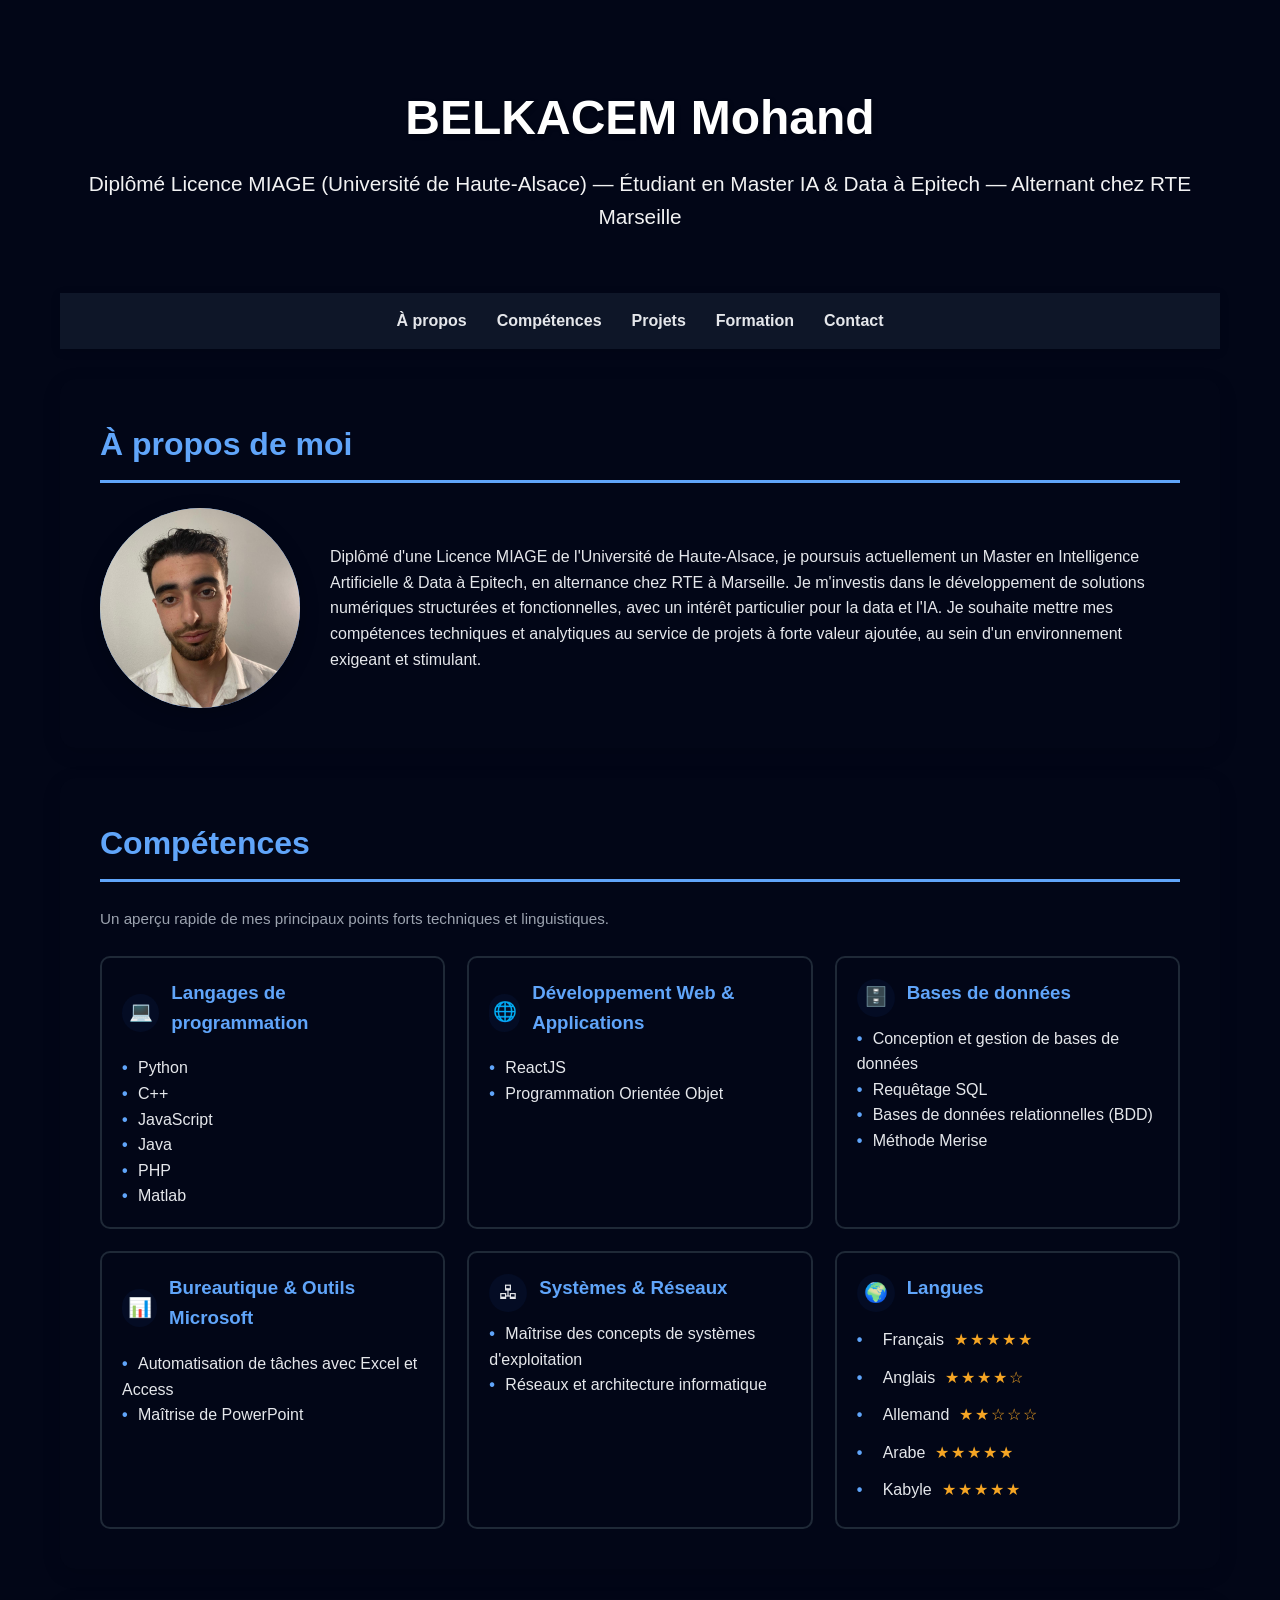
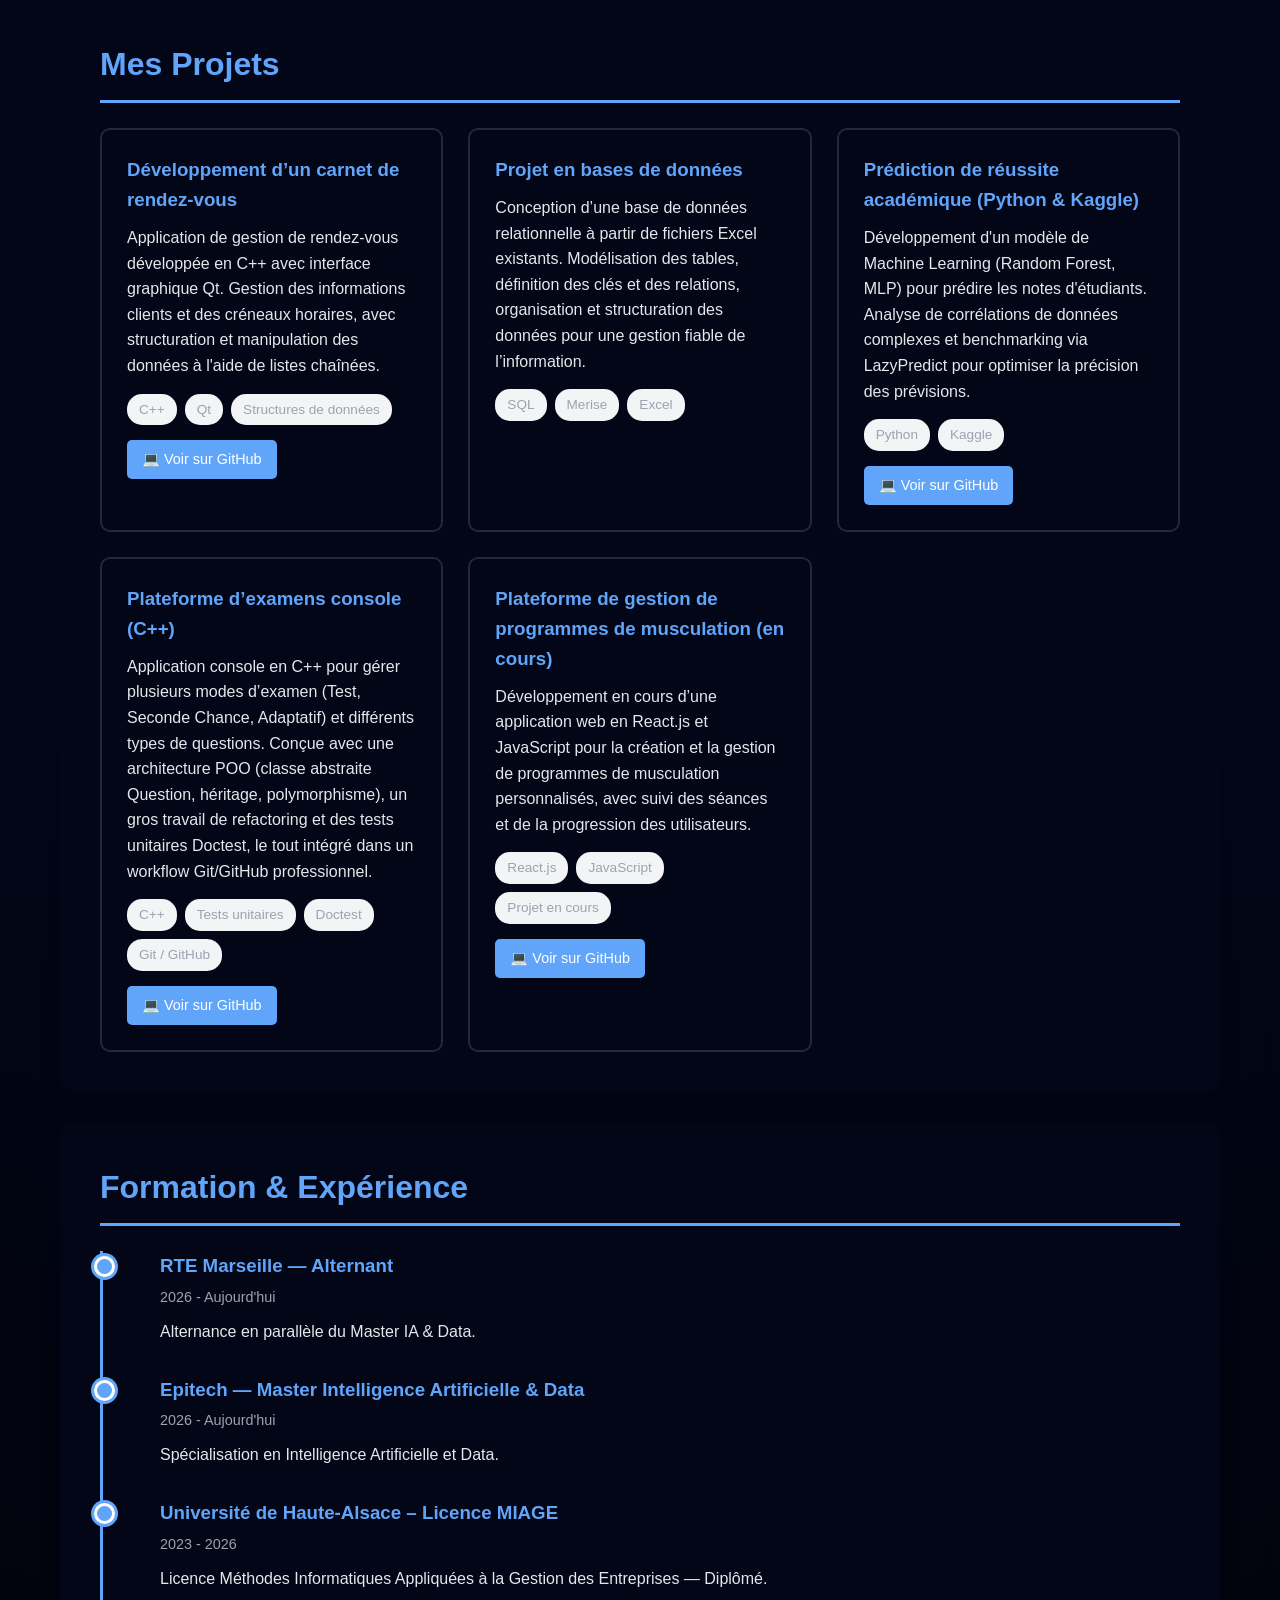
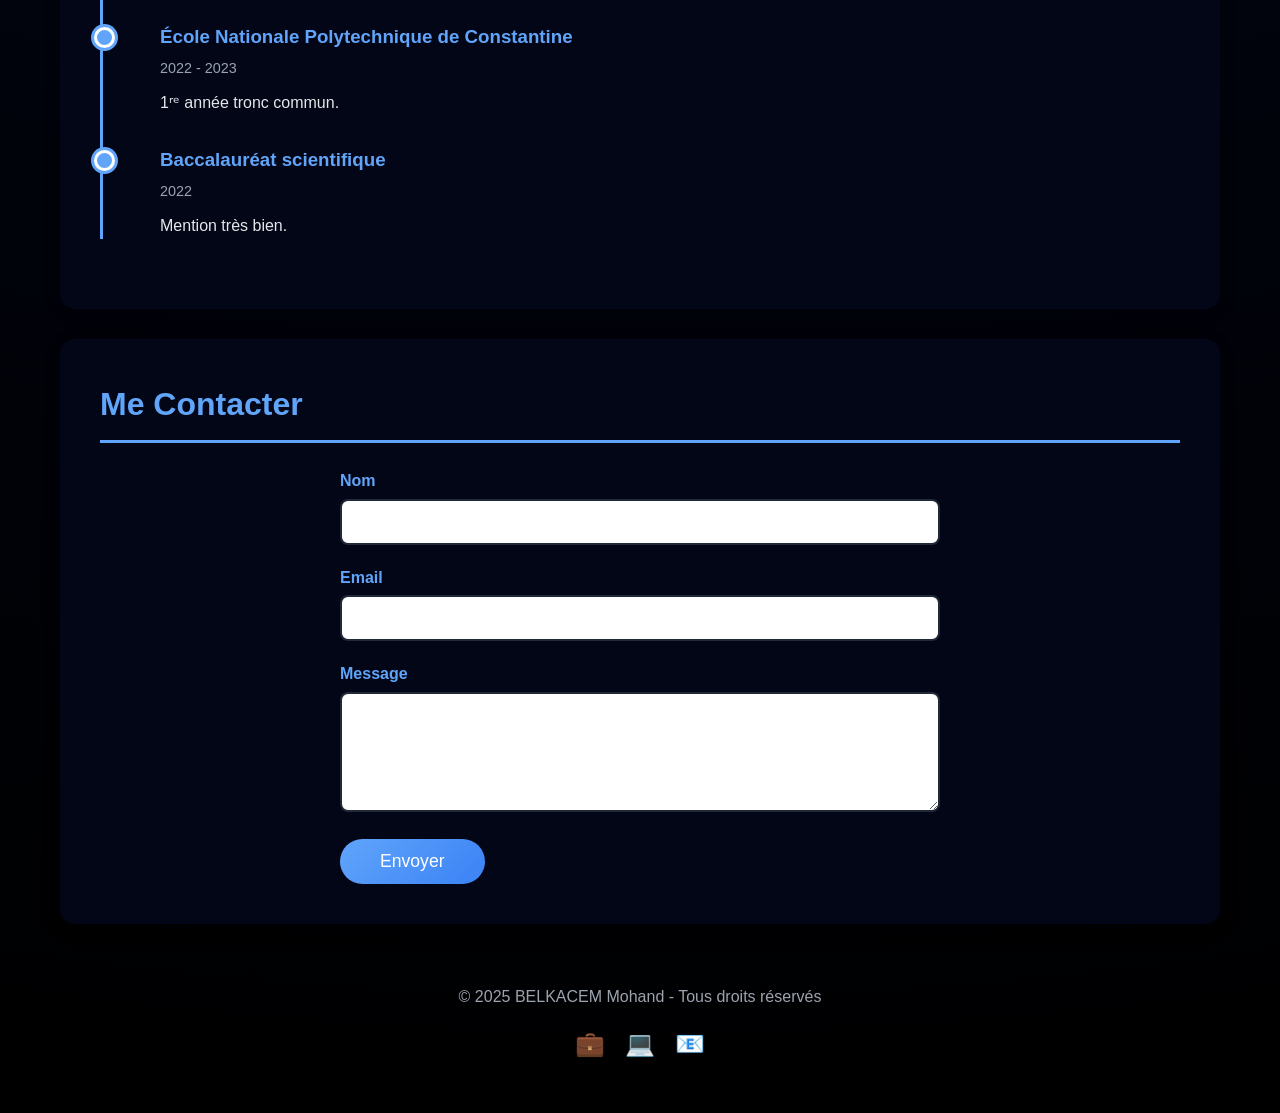
<file: index.html>
<!DOCTYPE html>
<html lang="fr">
<head>
    <meta charset="UTF-8">
    <meta name="viewport" content="width=device-width, initial-scale=1.0">
    <title>Portfolio - Étudiant en Master IA & Data</title>
    <link rel="stylesheet" href="portfolio.css">
</head>
<body>
    <div class="container">
        <header>
            <h1>BELKACEM Mohand</h1>
            <p>Diplômé Licence MIAGE (Université de Haute-Alsace) — Étudiant en Master IA & Data à Epitech — Alternant chez RTE Marseille</p>
        </header>

        <nav>
            <ul>
                <li><a href="#about">À propos</a></li>
                <li><a href="#skills">Compétences</a></li>
                <li><a href="#projects">Projets</a></li>
                <li><a href="#education">Formation</a></li>
                <li><a href="#contact">Contact</a></li>
            </ul>
        </nav>

        <section id="about" class="reveal-on-scroll">
            <h2>À propos de moi</h2>
            <div class="about-content">
                <div class="profile-img"><img src="Image.jpg" alt="Photo de profil"></div>
                <div class="about-text">
                    <p>Diplômé d'une Licence MIAGE de l'Université de Haute-Alsace, je poursuis actuellement
                        un Master en Intelligence Artificielle & Data à Epitech, en alternance chez RTE à
                        Marseille. Je m'investis dans le développement de solutions numériques structurées
                        et fonctionnelles, avec un intérêt particulier pour la data et l'IA. Je souhaite
                        mettre mes compétences techniques et analytiques au service de projets à forte
                        valeur ajoutée, au sein d'un environnement exigeant et stimulant.</p>
                </div>
            </div>
        </section>

        <section id="skills" class="reveal-on-scroll">
            <h2>Compétences</h2>
            <div class="skills-intro">
                <p>Un aperçu rapide de mes principaux points forts techniques et linguistiques.</p>
            </div>
            <div class="skills-list">
                <div class="skills-category">
                    <div class="skills-category-header">
                        <span class="skills-icon">💻</span>
                        <div>
                            <h3>Langages de programmation</h3>
                        </div>
                    </div>
                    <ul>
                        <li>Python</li>
                        <li>C++</li>
                        <li>JavaScript</li>
                        <li>Java</li>
                        <li>PHP</li>
                        <li>Matlab</li>
                    </ul>
                </div>
                <div class="skills-category">
                    <div class="skills-category-header">
                        <span class="skills-icon">🌐</span>
                        <div>
                            <h3>Développement Web & Applications</h3>
                        </div>
                    </div>
                    <ul>
                        <li>ReactJS</li>
                        <li>Programmation Orientée Objet</li>
                    </ul>
                </div>
                <div class="skills-category">
                    <div class="skills-category-header">
                        <span class="skills-icon">🗄️</span>
                        <div>
                            <h3>Bases de données</h3>
                        </div>
                    </div>
                    <ul>
                        <li>Conception et gestion de bases de données</li>
                        <li>Requêtage SQL</li>
                        <li>Bases de données relationnelles (BDD)</li>
                        <li>Méthode Merise</li>
                    </ul>
                </div>
                <div class="skills-category">
                    <div class="skills-category-header">
                        <span class="skills-icon">📊</span>
                        <div>
                            <h3>Bureautique & Outils Microsoft</h3>
                        </div>
                    </div>
                    <ul>
                        <li>Automatisation de tâches avec Excel et Access</li>
                        <li>Maîtrise de PowerPoint</li>
                    </ul>
                </div>
                <div class="skills-category">
                    <div class="skills-category-header">
                        <span class="skills-icon">🖧</span>
                        <div>
                            <h3>Systèmes & Réseaux</h3>
                        </div>
                    </div>
                    <ul>
                        <li>Maîtrise des concepts de systèmes d'exploitation</li>
                        <li>Réseaux et architecture informatique</li>
                    </ul>
                </div>
                <div class="skills-category">
                    <div class="skills-category-header">
                        <span class="skills-icon">🌍</span>
                        <div>
                            <h3>Langues</h3>

                        </div>
                    </div>
                    <ul class="lang-list">
                        <li><span>Français</span><span class="stars" aria-label="Courant">★★★★★</span></li>
                        <li><span>Anglais</span><span class="stars" aria-label="Intermédiaire avancé">★★★★☆</span></li>
                        <li><span>Allemand</span><span class="stars" aria-label="Notions de base">★★☆☆☆</span></li>
                        <li><span>Arabe</span><span class="stars" aria-label="Bilingue">★★★★★</span></li>
                        <li><span>Kabyle</span><span class="stars" aria-label="Langue maternelle">★★★★★</span></li>
                    </ul>
                </div>
            </div>
        </section>

        <section id="projects" class="reveal-on-scroll">
            <h2>Mes Projets</h2>
            <div class="projects-grid">
                <div class="project-card">
                    <h3>Développement d’un carnet de rendez-vous</h3>
                    <p>
                        Application de gestion de rendez-vous développée en C++ avec interface graphique Qt.
                        Gestion des informations clients et des créneaux horaires, avec structuration et
                        manipulation des données à l'aide de listes chaînées.
                    </p>
                    <div class="project-tags">
                        <span class="tag">C++</span>
                        <span class="tag">Qt</span>
                        <span class="tag">Structures de données</span>
                    </div>
                    <div class="project-links">
                        <a href="https://github.com/Mohandbel/Gestion-de-rendez-vous" class="project-link" target="_blank">
                            💻 Voir sur GitHub
                        </a>
                    </div>
                </div>
                <div class="project-card">
                    <h3>Projet en bases de données</h3>
                    <p>
                        Conception d’une base de données relationnelle à partir de fichiers Excel existants.
                        Modélisation des tables, définition des clés et des relations, organisation et
                        structuration des données pour une gestion fiable de l’information.
                    </p>
                    <div class="project-tags">
                        <span class="tag">SQL</span>
                        <span class="tag">Merise</span>
                        <span class="tag">Excel</span>
                    </div>
                </div>
                <div class="project-card">
                    <h3>Prédiction de réussite académique (Python & Kaggle)</h3>
                    <p>
                        Développement d'un modèle de Machine Learning (Random Forest, MLP) pour prédire les
                        notes d'étudiants. Analyse de corrélations de données complexes et benchmarking via
                        LazyPredict pour optimiser la précision des prévisions.
                    </p>
                    <div class="project-tags">
                        <span class="tag">Python</span>
                        <span class="tag">Kaggle</span>
                    </div>
                    <div class="project-links">
                        <a href="https://github.com/geniso3k/student_prediction" class="project-link" target="_blank">
                            💻 Voir sur GitHub
                        </a>
                    </div>
                </div>
                <div class="project-card">
                    <h3>Plateforme d’examens console (C++)</h3>
                    <p>
                        Application console en C++ pour gérer plusieurs modes d’examen (Test, Seconde Chance,
                        Adaptatif) et différents types de questions.
                        Conçue avec une architecture POO (classe abstraite Question, héritage, polymorphisme),
                        un gros travail de refactoring et des tests unitaires Doctest, le tout intégré dans un
                        workflow Git/GitHub professionnel.
                    </p>
                    <div class="project-tags">
                        <span class="tag">C++</span>
                        <span class="tag">Tests unitaires</span>
                        <span class="tag">Doctest</span>
                        <span class="tag">Git / GitHub</span>
                    </div>
                    <div class="project-links">
                        <a href="https://github.com/Mohandbel/Questionnaire" class="project-link" target="_blank">
                            💻 Voir sur GitHub
                        </a>
                    </div>
                </div>
                <div class="project-card">
                    <h3>Plateforme de gestion de programmes de musculation (en cours)</h3>
                    <p>
                        Développement en cours d’une application web en React.js et JavaScript pour la création
                        et la gestion de programmes de musculation personnalisés, avec suivi des séances et de
                        la progression des utilisateurs.
                    </p>
                    <div class="project-tags">
                        <span class="tag">React.js</span>
                        <span class="tag">JavaScript</span>
                        <span class="tag">Projet en cours</span>
                    </div>
                    <div class="project-links">
                        <a href="https://github.com/Mohandbel/Gestion_Seance_Musculation" class="project-link" target="_blank">
                            💻 Voir sur GitHub
                        </a>
                    </div>
                </div>
            </div>
        </section>

        <section id="education" class="reveal-on-scroll">
            <h2>Formation & Expérience</h2>
            <div class="timeline">
                <div class="timeline-item">
                    <h3>RTE Marseille — Alternant</h3>
                    <div class="date">2026 - Aujourd'hui</div>
                    <p>Alternance en parallèle du Master IA & Data.</p>
                </div>
                <div class="timeline-item">
                    <h3>Epitech — Master Intelligence Artificielle & Data</h3>
                    <div class="date">2026 - Aujourd'hui</div>
                    <p>Spécialisation en Intelligence Artificielle et Data.</p>
                </div>
                <div class="timeline-item">
                    <h3>Université de Haute-Alsace – Licence MIAGE</h3>
                    <div class="date">2023 - 2026</div>
                    <p>Licence Méthodes Informatiques Appliquées à la Gestion des Entreprises — Diplômé.</p>
                </div>
                <div class="timeline-item">
                    <h3>École Nationale Polytechnique de Constantine</h3>
                    <div class="date">2022 - 2023</div>
                    <p>1ʳᵉ année tronc commun.</p>
                </div>
                <div class="timeline-item">
                    <h3>Baccalauréat scientifique</h3>
                    <div class="date">2022</div>
                    <p>Mention très bien.</p>
                </div>
            </div>
        </section>

        <section id="contact" class="reveal-on-scroll">
            <h2>Me Contacter</h2>
            <form class="contact-form" id="contactForm" action="https://formspree.io/f/manpljzn" method="POST">
                <input type="hidden" name="_subject" value="Nouveau message depuis le portfolio">
                <input type="text" name="_gotcha" style="display:none">
                <div class="form-group">
                    <label for="name">Nom</label>
                    <input type="text" id="name" name="name" required>
                </div>
                <div class="form-group">
                    <label for="email">Email</label>
                    <input type="email" id="email" name="email" required>
                </div>
                <div class="form-group">
                    <label for="message">Message</label>
                    <textarea id="message" name="message" required></textarea>
                </div>
                <button type="submit" class="btn-submit" id="submitBtn">Envoyer</button>
                <div class="form-message" id="formMessage"></div>
            </form>
        </section>

        <footer>
            <p>© 2025 BELKACEM Mohand - Tous droits réservés</p>
            <div class="social-links">
                <a href="https://www.linkedin.com/in/mohand-belkacem-2713042b1/" target="_blank" title="LinkedIn">💼</a>
                <a href="https://github.com/Mohandbel" target="_blank" title="GitHub">💻</a>
                <a href="mailto:belkacemmohand2004@gmail.com" title="Email">📧</a>
            </div>
        </footer>
    </div>

    <button id="scrollTopBtn" aria-label="Revenir en haut de la page">↑</button>

    <script>
        document.querySelectorAll('a[href^="#"]').forEach(anchor => {
            anchor.addEventListener('click', function (e) {
                e.preventDefault();
                const target = document.querySelector(this.getAttribute('href'));
                if (target) {
                    target.scrollIntoView({
                        behavior: 'smooth',
                        block: 'start'
                    });
                }
            });
        });

        const revealElements = document.querySelectorAll('.reveal-on-scroll');

        if ('IntersectionObserver' in window && revealElements.length) {
            const observer = new IntersectionObserver((entries) => {
                entries.forEach(entry => {
                    if (entry.isIntersecting) {
                        entry.target.classList.add('is-visible');
                        observer.unobserve(entry.target);
                    }
                });
            }, {
                threshold: 0.15
            });

            revealElements.forEach(el => observer.observe(el));
        } else {
            revealElements.forEach(el => el.classList.add('is-visible'));
        }

        const scrollTopBtn = document.getElementById('scrollTopBtn');

        if (scrollTopBtn) {
            window.addEventListener('scroll', () => {
                if (window.scrollY > 300) {
                    scrollTopBtn.classList.add('visible');
                } else {
                    scrollTopBtn.classList.remove('visible');
                }
            });

            scrollTopBtn.addEventListener('click', () => {
                window.scrollTo({
                    top: 0,
                    behavior: 'smooth'
                });
            });
        }

        const form = document.getElementById('contactForm');
        const submitBtn = document.getElementById('submitBtn');
        const formMessage = document.getElementById('formMessage');

        form.addEventListener('submit', async function(e) {
            e.preventDefault();
            
            submitBtn.disabled = true;
            submitBtn.textContent = 'Envoi en cours...';
            formMessage.style.display = 'none';
            
            try {
                const response = await fetch(form.action, {
                    method: 'POST',
                    body: new FormData(form),
                    headers: {
                        'Accept': 'application/json'
                    }
                });
                
                if (response.ok) {
                    formMessage.className = 'form-message success';
                    formMessage.textContent = 'Message envoyé avec succès ! Je vous répondrai bientôt.';
                    formMessage.style.display = 'block';
                    form.reset();
                } else {
                    throw new Error('Erreur lors de l\'envoi');
                }
            } catch (error) {
                formMessage.className = 'form-message error';
                formMessage.textContent = 'Erreur lors de l\'envoi. Veuillez réessayer.';
                formMessage.style.display = 'block';
            } finally {
                submitBtn.disabled = false;
                submitBtn.textContent = 'Envoyer';
            }
        });
    </script>
</body>
</html>
</file>
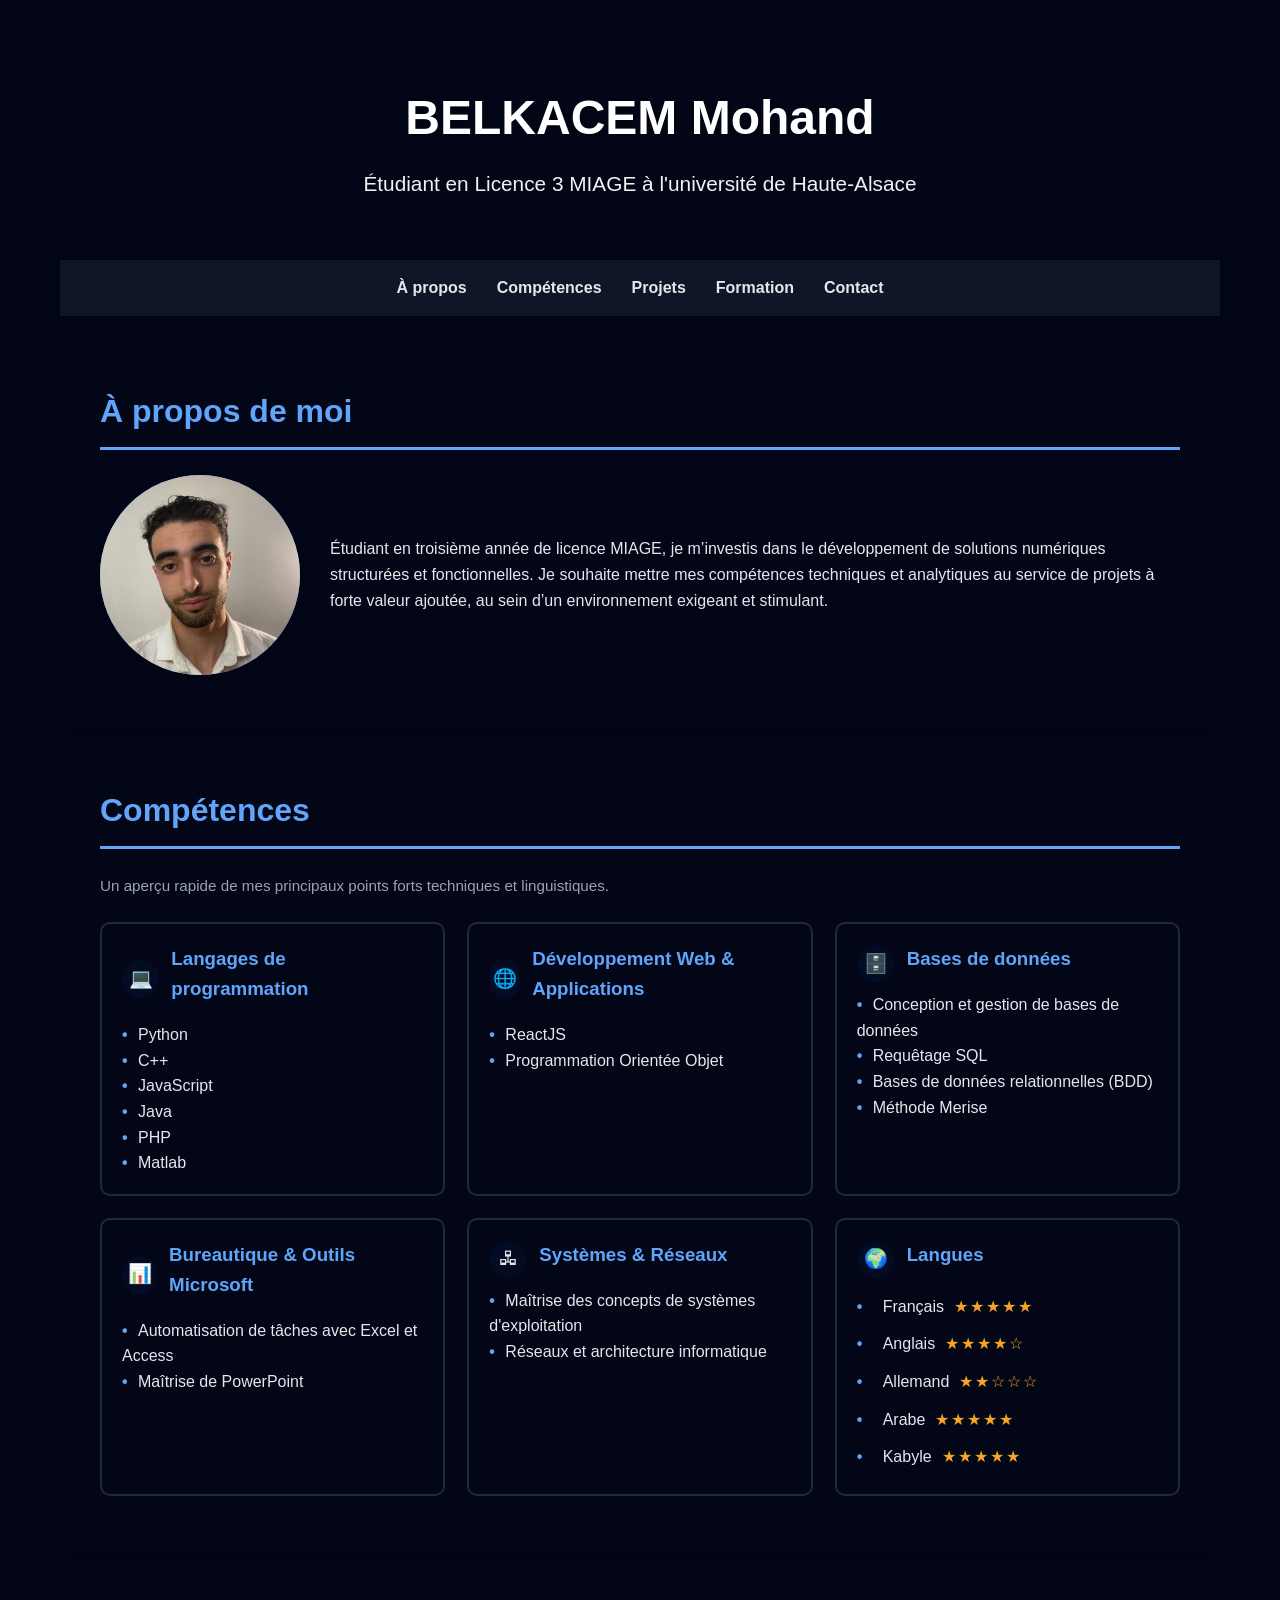
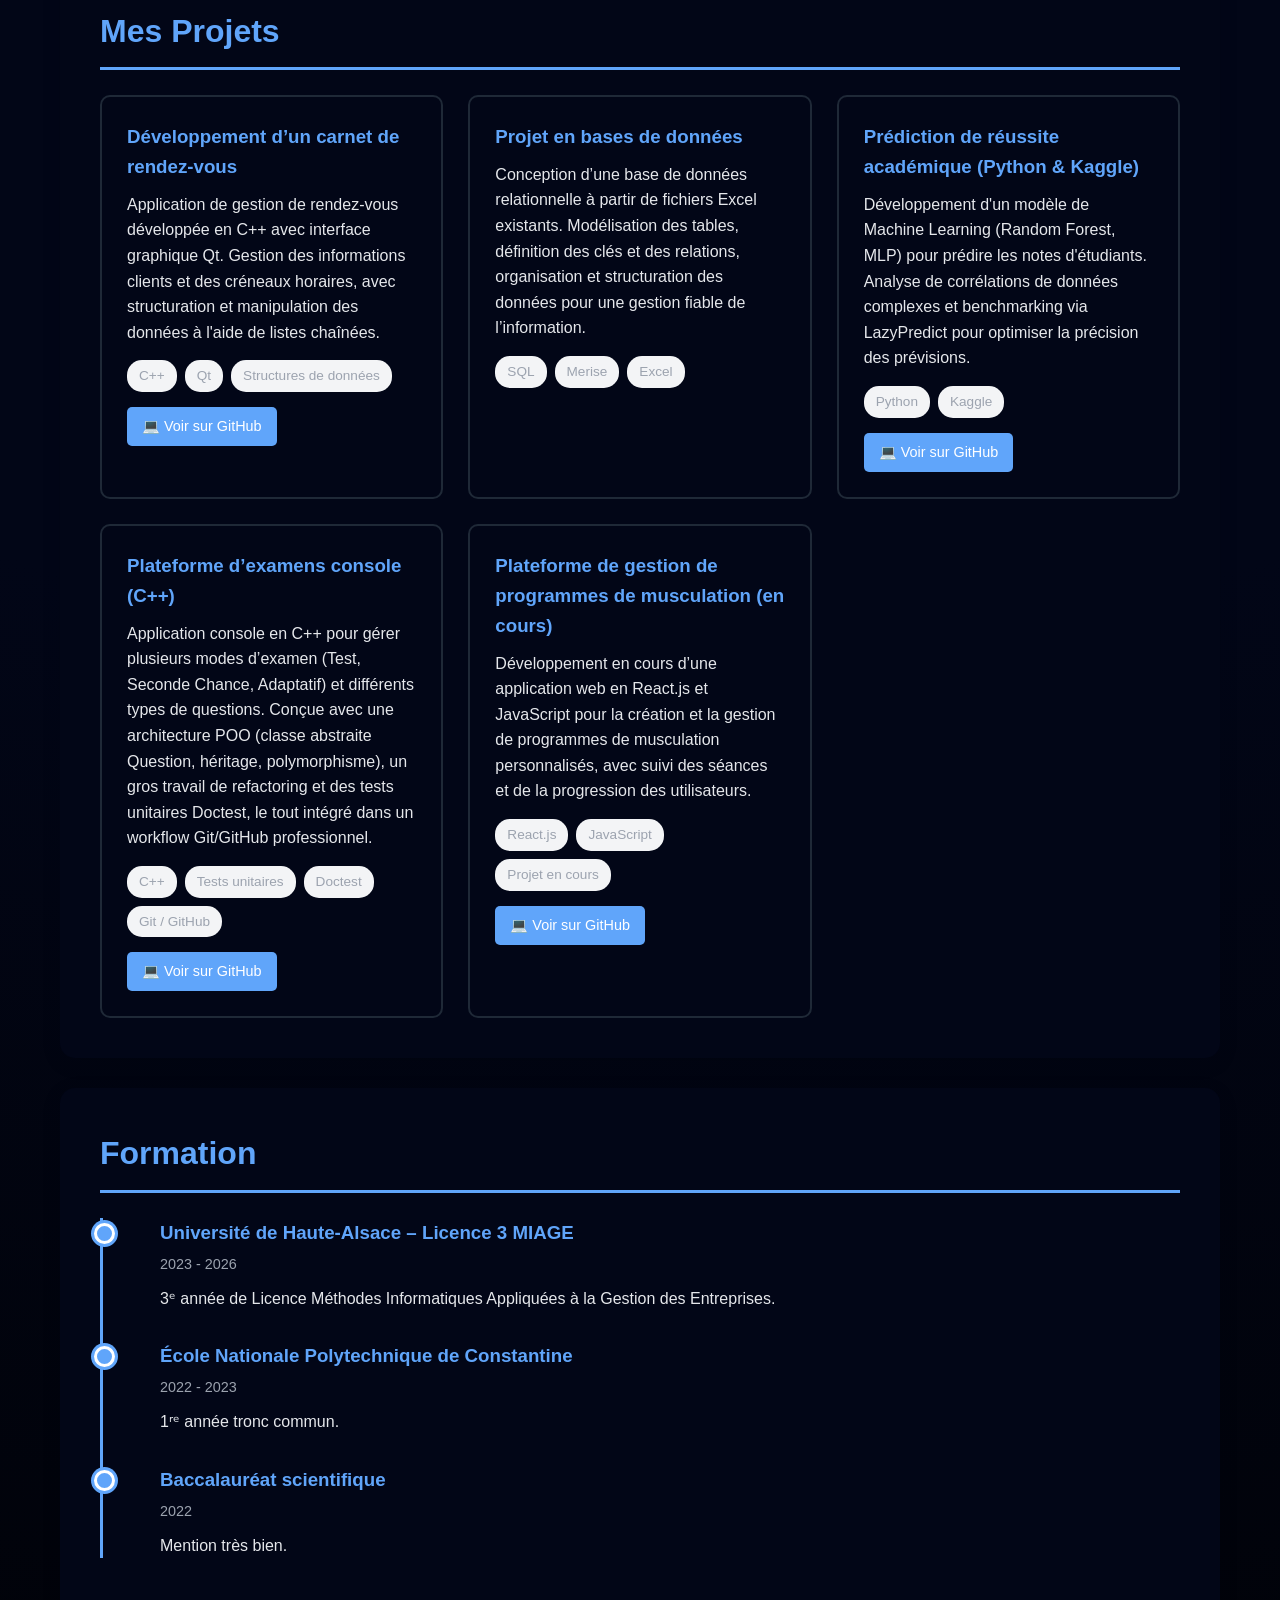
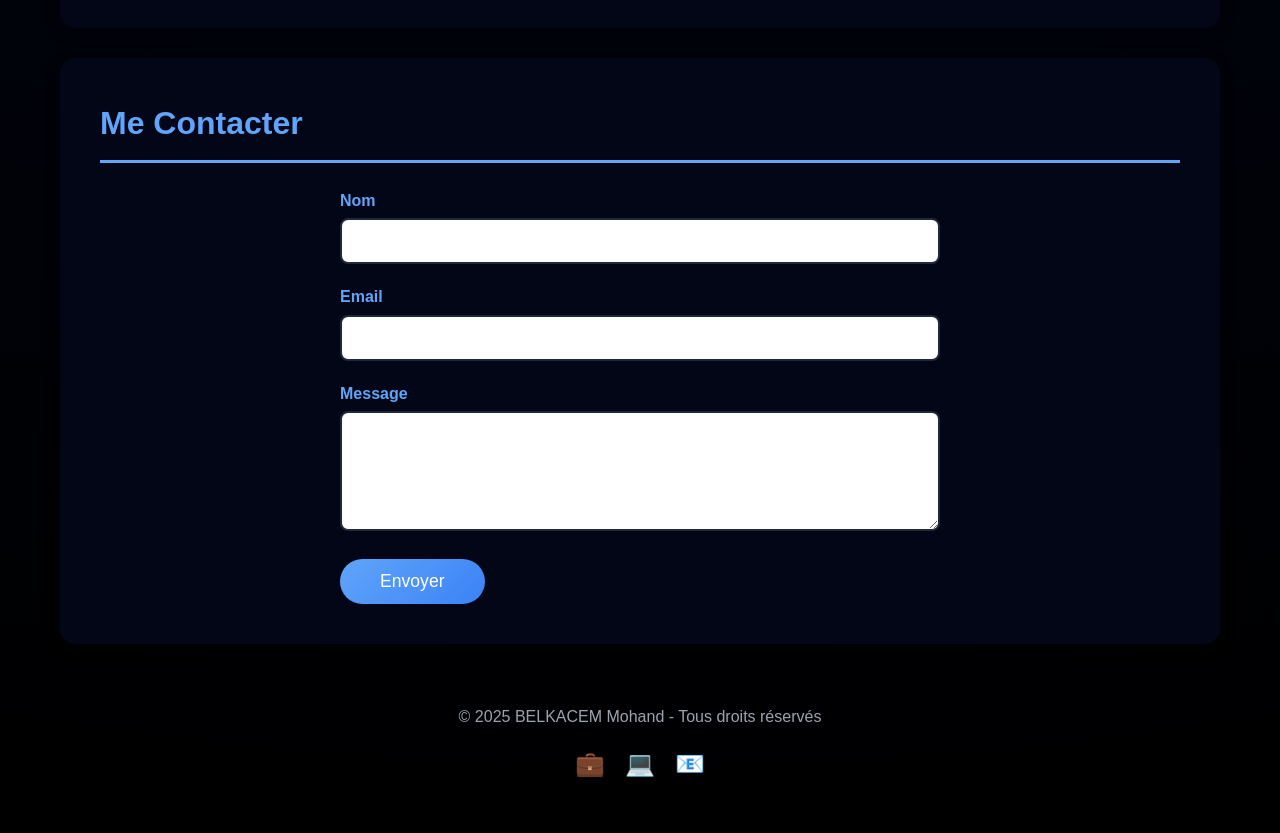
<file: portfolio/portfolio.html>
<!DOCTYPE html>
<html lang="fr">
<head>
    <meta charset="UTF-8">
    <meta name="viewport" content="width=device-width, initial-scale=1.0">
    <title>Portfolio - Étudiant en Informatique</title>
    <link rel="stylesheet" href="portfolio.css">
</head>
<body>
    <div class="container">
        <header>
            <h1>BELKACEM Mohand</h1>
            <p>Étudiant en Licence 3 MIAGE à l'université de Haute-Alsace</p>
        </header>

        <nav>
            <ul>
                <li><a href="#about">À propos</a></li>
                <li><a href="#skills">Compétences</a></li>
                <li><a href="#projects">Projets</a></li>
                <li><a href="#education">Formation</a></li>
                <li><a href="#contact">Contact</a></li>
            </ul>
        </nav>

        <section id="about" class="reveal-on-scroll">
            <h2>À propos de moi</h2>
            <div class="about-content">
                <div class="profile-img"><img src="Image.jpg" alt="Photo de profil"></div>
                <div class="about-text">
                    <p>Étudiant en troisième année de licence MIAGE, je m’investis dans le
                        développement de solutions numériques structurées et fonctionnelles. Je
                        souhaite mettre mes compétences techniques et analytiques au service de
                        projets à forte valeur ajoutée, au sein d’un environnement exigeant et stimulant.</p>
                </div>
            </div>
        </section>

        <section id="skills" class="reveal-on-scroll">
            <h2>Compétences</h2>
            <div class="skills-intro">
                <p>Un aperçu rapide de mes principaux points forts techniques et linguistiques.</p>
            </div>
            <div class="skills-list">
                <div class="skills-category">
                    <div class="skills-category-header">
                        <span class="skills-icon">💻</span>
                        <div>
                            <h3>Langages de programmation</h3>
                        </div>
                    </div>
                    <ul>
                        <li>Python</li>
                        <li>C++</li>
                        <li>JavaScript</li>
                        <li>Java</li>
                        <li>PHP</li>
                        <li>Matlab</li>
                    </ul>
                </div>
                <div class="skills-category">
                    <div class="skills-category-header">
                        <span class="skills-icon">🌐</span>
                        <div>
                            <h3>Développement Web & Applications</h3>
                        </div>
                    </div>
                    <ul>
                        <li>ReactJS</li>
                        <li>Programmation Orientée Objet</li>
                    </ul>
                </div>
                <div class="skills-category">
                    <div class="skills-category-header">
                        <span class="skills-icon">🗄️</span>
                        <div>
                            <h3>Bases de données</h3>
                        </div>
                    </div>
                    <ul>
                        <li>Conception et gestion de bases de données</li>
                        <li>Requêtage SQL</li>
                        <li>Bases de données relationnelles (BDD)</li>
                        <li>Méthode Merise</li>
                    </ul>
                </div>
                <div class="skills-category">
                    <div class="skills-category-header">
                        <span class="skills-icon">📊</span>
                        <div>
                            <h3>Bureautique & Outils Microsoft</h3>
                        </div>
                    </div>
                    <ul>
                        <li>Automatisation de tâches avec Excel et Access</li>
                        <li>Maîtrise de PowerPoint</li>
                    </ul>
                </div>
                <div class="skills-category">
                    <div class="skills-category-header">
                        <span class="skills-icon">🖧</span>
                        <div>
                            <h3>Systèmes & Réseaux</h3>
                        </div>
                    </div>
                    <ul>
                        <li>Maîtrise des concepts de systèmes d'exploitation</li>
                        <li>Réseaux et architecture informatique</li>
                    </ul>
                </div>
                <div class="skills-category">
                    <div class="skills-category-header">
                        <span class="skills-icon">🌍</span>
                        <div>
                            <h3>Langues</h3>

                        </div>
                    </div>
                    <ul class="lang-list">
                        <li><span>Français</span><span class="stars" aria-label="Courant">★★★★★</span></li>
                        <li><span>Anglais</span><span class="stars" aria-label="Intermédiaire avancé">★★★★☆</span></li>
                        <li><span>Allemand</span><span class="stars" aria-label="Notions de base">★★☆☆☆</span></li>
                        <li><span>Arabe</span><span class="stars" aria-label="Bilingue">★★★★★</span></li>
                        <li><span>Kabyle</span><span class="stars" aria-label="Langue maternelle">★★★★★</span></li>
                    </ul>
                </div>
            </div>
        </section>

        <section id="projects" class="reveal-on-scroll">
            <h2>Mes Projets</h2>
            <div class="projects-grid">
                <div class="project-card">
                    <h3>Développement d’un carnet de rendez-vous</h3>
                    <p>
                        Application de gestion de rendez-vous développée en C++ avec interface graphique Qt.
                        Gestion des informations clients et des créneaux horaires, avec structuration et
                        manipulation des données à l'aide de listes chaînées.
                    </p>
                    <div class="project-tags">
                        <span class="tag">C++</span>
                        <span class="tag">Qt</span>
                        <span class="tag">Structures de données</span>
                    </div>
                    <div class="project-links">
                        <a href="https://github.com/Mohandbel/Gestion-de-rendez-vous" class="project-link" target="_blank">
                            💻 Voir sur GitHub
                        </a>
                    </div>
                </div>
                <div class="project-card">
                    <h3>Projet en bases de données</h3>
                    <p>
                        Conception d’une base de données relationnelle à partir de fichiers Excel existants.
                        Modélisation des tables, définition des clés et des relations, organisation et
                        structuration des données pour une gestion fiable de l’information.
                    </p>
                    <div class="project-tags">
                        <span class="tag">SQL</span>
                        <span class="tag">Merise</span>
                        <span class="tag">Excel</span>
                    </div>
                </div>
                <div class="project-card">
                    <h3>Prédiction de réussite académique (Python & Kaggle)</h3>
                    <p>
                        Développement d'un modèle de Machine Learning (Random Forest, MLP) pour prédire les
                        notes d'étudiants. Analyse de corrélations de données complexes et benchmarking via
                        LazyPredict pour optimiser la précision des prévisions.
                    </p>
                    <div class="project-tags">
                        <span class="tag">Python</span>
                        <span class="tag">Kaggle</span>
                    </div>
                    <div class="project-links">
                        <a href="https://github.com/geniso3k/student_prediction" class="project-link" target="_blank">
                            💻 Voir sur GitHub
                        </a>
                    </div>
                </div>
                <div class="project-card">
                    <h3>Plateforme d’examens console (C++)</h3>
                    <p>
                        Application console en C++ pour gérer plusieurs modes d’examen (Test, Seconde Chance,
                        Adaptatif) et différents types de questions.
                        Conçue avec une architecture POO (classe abstraite Question, héritage, polymorphisme),
                        un gros travail de refactoring et des tests unitaires Doctest, le tout intégré dans un
                        workflow Git/GitHub professionnel.
                    </p>
                    <div class="project-tags">
                        <span class="tag">C++</span>
                        <span class="tag">Tests unitaires</span>
                        <span class="tag">Doctest</span>
                        <span class="tag">Git / GitHub</span>
                    </div>
                    <div class="project-links">
                        <a href="https://github.com/Mohandbel/Questionnaire" class="project-link" target="_blank">
                            💻 Voir sur GitHub
                        </a>
                    </div>
                </div>
                <div class="project-card">
                    <h3>Plateforme de gestion de programmes de musculation (en cours)</h3>
                    <p>
                        Développement en cours d’une application web en React.js et JavaScript pour la création
                        et la gestion de programmes de musculation personnalisés, avec suivi des séances et de
                        la progression des utilisateurs.
                    </p>
                    <div class="project-tags">
                        <span class="tag">React.js</span>
                        <span class="tag">JavaScript</span>
                        <span class="tag">Projet en cours</span>
                    </div>
                    <div class="project-links">
                        <a href="https://github.com/Mohandbel/Gestion_Seance_Musculation" class="project-link" target="_blank">
                            💻 Voir sur GitHub
                        </a>
                    </div>
                </div>
            </div>
        </section>

        <section id="education" class="reveal-on-scroll">
            <h2>Formation</h2>
            <div class="timeline">
                <div class="timeline-item">
                    <h3>Université de Haute-Alsace – Licence 3 MIAGE</h3>
                    <div class="date">2023 - 2026</div>
                    <p>3ᵉ année de Licence Méthodes Informatiques Appliquées à la Gestion des Entreprises.</p>
                </div>
                <div class="timeline-item">
                    <h3>École Nationale Polytechnique de Constantine</h3>
                    <div class="date">2022 - 2023</div>
                    <p>1ʳᵉ année tronc commun.</p>
                </div>
                <div class="timeline-item">
                    <h3>Baccalauréat scientifique</h3>
                    <div class="date">2022</div>
                    <p>Mention très bien.</p>
                </div>
            </div>
        </section>

        <section id="contact" class="reveal-on-scroll">
            <h2>Me Contacter</h2>
            <form class="contact-form" id="contactForm" action="https://formspree.io/f/manpljzn" method="POST">
                <input type="hidden" name="_subject" value="Nouveau message depuis le portfolio">
                <input type="text" name="_gotcha" style="display:none">
                <div class="form-group">
                    <label for="name">Nom</label>
                    <input type="text" id="name" name="name" required>
                </div>
                <div class="form-group">
                    <label for="email">Email</label>
                    <input type="email" id="email" name="email" required>
                </div>
                <div class="form-group">
                    <label for="message">Message</label>
                    <textarea id="message" name="message" required></textarea>
                </div>
                <button type="submit" class="btn-submit" id="submitBtn">Envoyer</button>
                <div class="form-message" id="formMessage"></div>
            </form>
        </section>

        <footer>
            <p>© 2025 BELKACEM Mohand - Tous droits réservés</p>
            <div class="social-links">
                <a href="https://www.linkedin.com/in/mohand-belkacem-2713042b1/" target="_blank" title="LinkedIn">💼</a>
                <a href="https://github.com/Mohandbel" target="_blank" title="GitHub">💻</a>
                <a href="mailto:belkacemmohand2004@gmail.com" title="Email">📧</a>
            </div>
        </footer>
    </div>

    <button id="scrollTopBtn" aria-label="Revenir en haut de la page">↑</button>

    <script>
        document.querySelectorAll('a[href^="#"]').forEach(anchor => {
            anchor.addEventListener('click', function (e) {
                e.preventDefault();
                const target = document.querySelector(this.getAttribute('href'));
                if (target) {
                    target.scrollIntoView({
                        behavior: 'smooth',
                        block: 'start'
                    });
                }
            });
        });

        const revealElements = document.querySelectorAll('.reveal-on-scroll');

        if ('IntersectionObserver' in window && revealElements.length) {
            const observer = new IntersectionObserver((entries) => {
                entries.forEach(entry => {
                    if (entry.isIntersecting) {
                        entry.target.classList.add('is-visible');
                        observer.unobserve(entry.target);
                    }
                });
            }, {
                threshold: 0.15
            });

            revealElements.forEach(el => observer.observe(el));
        } else {
            revealElements.forEach(el => el.classList.add('is-visible'));
        }

        const scrollTopBtn = document.getElementById('scrollTopBtn');

        if (scrollTopBtn) {
            window.addEventListener('scroll', () => {
                if (window.scrollY > 300) {
                    scrollTopBtn.classList.add('visible');
                } else {
                    scrollTopBtn.classList.remove('visible');
                }
            });

            scrollTopBtn.addEventListener('click', () => {
                window.scrollTo({
                    top: 0,
                    behavior: 'smooth'
                });
            });
        }

        const form = document.getElementById('contactForm');
        const submitBtn = document.getElementById('submitBtn');
        const formMessage = document.getElementById('formMessage');

        form.addEventListener('submit', async function(e) {
            e.preventDefault();
            
            submitBtn.disabled = true;
            submitBtn.textContent = 'Envoi en cours...';
            formMessage.style.display = 'none';
            
            try {
                const response = await fetch(form.action, {
                    method: 'POST',
                    body: new FormData(form),
                    headers: {
                        'Accept': 'application/json'
                    }
                });
                
                if (response.ok) {
                    formMessage.className = 'form-message success';
                    formMessage.textContent = 'Message envoyé avec succès ! Je vous répondrai bientôt.';
                    formMessage.style.display = 'block';
                    form.reset();
                } else {
                    throw new Error('Erreur lors de l\'envoi');
                }
            } catch (error) {
                formMessage.className = 'form-message error';
                formMessage.textContent = 'Erreur lors de l\'envoi. Veuillez réessayer.';
                formMessage.style.display = 'block';
            } finally {
                submitBtn.disabled = false;
                submitBtn.textContent = 'Envoyer';
            }
        });
    </script>
</body>
</html>
</file>
<file: portfolio.css>
* {
    margin: 0;
    padding: 0;
    box-sizing: border-box;
}

:root {
    --primary: #60a5fa;
    --primary-dark: #3b82f6;
    --body-bg: radial-gradient(circle at top, #020617 0%, #020617 55%, #000000 100%);
    --text-color: #e5e7eb;
    --muted-text: #9ca3af;
    --card-bg: #020617;
    --card-muted-bg: #020617;
    --border-color: #1f2937;
    --nav-bg: rgba(15, 23, 42, 0.96);
    --nav-link: #e5e7eb;
    --nav-link-hover: #38bdf8;
    --footer-text: #9ca3af;
}

body {
    font-family: 'Segoe UI', Tahoma, Geneva, Verdana, sans-serif;
    line-height: 1.6;
    color: var(--text-color);
    background: var(--body-bg);
    min-height: 100vh;
}

.container {
    max-width: 1200px;
    margin: 0 auto;
    padding: 20px;
}

header {
    text-align: center;
    padding: 60px 20px;
    color: white;
    animation: fadeInDown 1s ease;
}

header h1 {
    font-size: 3em;
    margin-bottom: 10px;
    text-shadow: 2px 2px 4px rgba(0,0,0,0.3);
}

header p {
    font-size: 1.3em;
    opacity: 0.95;
}

.header-actions {
    margin-top: 25px;
    display: flex;
    justify-content: center;
    gap: 15px;
    flex-wrap: wrap;
}

.btn-primary,
.btn-secondary {
    display: inline-flex;
    align-items: center;
    justify-content: center;
    padding: 10px 26px;
    border-radius: 999px;
    border: 1px solid rgba(255, 255, 255, 0.5);
    font-size: 0.95em;
    font-weight: 600;
    text-decoration: none;
    cursor: pointer;
    transition: transform 0.2s ease, box-shadow 0.3s ease, background 0.3s ease, color 0.3s ease;
}

.btn-primary {
    background: rgba(15, 23, 42, 0.7);
    color: #ffffff;
    box-shadow: 0 12px 35px rgba(15, 23, 42, 0.6);
}

.btn-secondary {
    background: rgba(255, 255, 255, 0.12);
    color: #e5e7eb;
}

.btn-primary:hover,
.btn-secondary:hover {
    transform: translateY(-2px);
    box-shadow: 0 18px 45px rgba(15, 23, 42, 0.7);
    background: rgba(15, 23, 42, 0.9);
    color: #ffffff;
}

.theme-toggle {
    margin-top: 20px;
    padding: 8px 18px;
    border-radius: 999px;
    border: 1px solid rgba(255, 255, 255, 0.4);
    background: rgba(15, 23, 42, 0.35);
    color: #ffffff;
    cursor: pointer;
    display: inline-flex;
    align-items: center;
    gap: 8px;
    font-size: 0.9em;
    backdrop-filter: blur(12px);
    -webkit-backdrop-filter: blur(12px);
    box-shadow: 0 10px 30px rgba(15, 23, 42, 0.7);
    transition: background 0.3s ease, transform 0.2s ease, box-shadow 0.3s ease;
}

.theme-toggle:hover {
    transform: translateY(-1px);
    box-shadow: 0 16px 40px rgba(15, 23, 42, 0.8);
}

.theme-toggle-icon {
    font-size: 1.1em;
}

body[data-theme="dark"] .theme-toggle {
    background: rgba(148, 163, 184, 0.18);
    border-color: rgba(148, 163, 184, 0.6);
}

nav {
    background: var(--nav-bg);
    padding: 15px 0;
    position: sticky;
    top: 0;
    z-index: 100;
    box-shadow: 0 2px 10px rgba(0,0,0,0.1);
}

nav ul {
    list-style: none;
    display: flex;
    justify-content: center;
    flex-wrap: wrap;
    gap: 30px;
}

nav a {
    text-decoration: none;
    color: var(--nav-link);
    font-weight: 600;
    transition: color 0.3s;
}

nav a:hover {
    color: var(--nav-link-hover);
}

section {
    background: var(--card-bg);
    margin: 30px 0;
    padding: 40px;
    border-radius: 15px;
    box-shadow: 0 5px 20px rgba(0,0,0,0.1);
}

section h2 {
    color: var(--primary);
    font-size: 2em;
    margin-bottom: 25px;
    border-bottom: 3px solid var(--primary);
    padding-bottom: 10px;
}

.about-content {
    display: flex;
    gap: 30px;
    align-items: center;
    flex-wrap: wrap;
}

.profile-img {
    width: 200px;
    height: 200px;
    border-radius: 50%;
    background: linear-gradient(135deg, var(--primary) 0%, var(--primary-dark) 100%);
    display: flex;
    align-items: center;
    justify-content: center;
    font-size: 80px;
    color: white;
    box-shadow: 0 5px 20px rgba(0,0,0,0.2);
}

.profile-img img {
    width: 100%;
    height: 100%;
    border-radius: 50%;
    object-fit: cover;
    display: block;
}

.about-text {
    flex: 1;
    min-width: 300px;
}

.skills-list {
    display: grid;
    grid-template-columns: repeat(auto-fit, minmax(260px, 1fr));
    gap: 22px;
    margin-top: 24px;
}

.skills-category {
    border: 2px solid var(--border-color);
    border-radius: 10px;
    padding: 20px 20px 18px;
    background: var(--card-muted-bg);
    position: relative;
    overflow: hidden;
    transition: transform 0.2s ease, box-shadow 0.2s ease, border-color 0.2s ease;
}

.skills-category h3 {
    color: var(--primary);
    margin-bottom: 10px;
}

.skills-category ul {
    list-style: none;
    color: var(--text-color);
    margin-top: 8px;
}

.skills-category ul li::before {
    content: "•";
    color: var(--primary);
    font-weight: bold;
    display: inline-block;
    width: 1em;
    margin-left: 0;
}

.skills-category::after {
    content: "";
    position: absolute;
    inset: 0;
    background: radial-gradient(circle at top right, rgba(59, 130, 246, 0.12), transparent 55%);
    opacity: 0;
    pointer-events: none;
    transition: opacity 0.2s ease;
}

.skills-category:hover {
    transform: translateY(-4px);
    box-shadow: 0 12px 30px rgba(15, 23, 42, 0.18);
    border-color: var(--primary);
}

.skills-category:hover::after {
    opacity: 1;
}

.skills-intro {
    margin-top: 8px;
    color: var(--muted-text);
    font-size: 0.95em;
}

.skills-category-header {
    display: flex;
    align-items: center;
    gap: 12px;
    margin-bottom: 8px;
}

.skills-icon {
    width: 38px;
    height: 38px;
    border-radius: 999px;
    display: inline-flex;
    align-items: center;
    justify-content: center;
    background: rgba(37, 99, 235, 0.06);
    font-size: 1.2em;
}

.skills-level-badge {
    display: inline-block;
    margin-top: 2px;
    padding: 2px 10px;
    border-radius: 999px;
    font-size: 0.78em;
    background: rgba(148, 163, 184, 0.15);
    color: var(--muted-text);
}

.lang-list {
    list-style: none;
    padding-left: 0;
    margin-top: 8px;
}

.lang-list li {
    display: flex;
    align-items: center;
    gap: 10px;
    padding: 6px 0;
}

.lang-list li::before {
    content: none;
    width: 0;
    margin: 0;
}

.lang-list .stars {
    font-family: 'Segoe UI', Tahoma, Geneva, Verdana, sans-serif;
    letter-spacing: 2px;
    color: #f5a524;
}

.lang-list small {
    color: var(--muted-text);
}

.projects-grid {
    display: grid;
    grid-template-columns: repeat(auto-fit, minmax(300px, 1fr));
    gap: 25px;
    margin-top: 20px;
}

.project-card {
    border: 2px solid var(--border-color);
    border-radius: 10px;
    padding: 25px;
    transition: all 0.3s;
    position: relative;
}

.project-card:hover {
    border-color: #1e3c72;
    box-shadow: 0 5px 20px rgba(30, 60, 114, 0.2);
    transform: translateY(-5px);
}

.project-card h3 {
    color: var(--primary);
    margin-bottom: 10px;
}

.project-links {
    display: flex;
    gap: 15px;
    margin-top: 15px;
}

.project-link {
    display: inline-flex;
    align-items: center;
    gap: 5px;
    background: var(--primary);
    color: white;
    padding: 8px 15px;
    border-radius: 5px;
    text-decoration: none;
    font-size: 0.9em;
    transition: all 0.3s;
}

.project-link:hover {
    background: var(--primary-dark);
    transform: scale(1.05);
}

.project-tags {
    display: flex;
    gap: 8px;
    flex-wrap: wrap;
    margin-top: 15px;
}

.tag {
    background: #f3f4f6;
    padding: 5px 12px;
    border-radius: 15px;
    font-size: 0.85em;
    color: var(--muted-text);
}

body[data-theme="dark"] .tag {
    background: rgba(148, 163, 184, 0.15);
    color: #e5e7eb;
}

.timeline {
    position: relative;
    padding-left: 30px;
    margin-top: 20px;
}

.timeline::before {
    content: '';
    position: absolute;
    left: 0;
    top: 0;
    height: 100%;
    width: 3px;
    background: var(--primary);
}

.timeline-item {
    position: relative;
    margin-bottom: 30px;
    padding-left: 30px;
}

.timeline-item::before {
    content: '';
    position: absolute;
    left: -36px;
    top: 5px;
    width: 15px;
    height: 15px;
    border-radius: 50%;
    background: var(--primary);
    border: 3px solid white;
    box-shadow: 0 0 0 3px var(--primary);
}

.timeline-item h3 {
    color: var(--primary);
    margin-bottom: 5px;
}

.timeline-item .date {
    color: #9ca3af;
    font-size: 0.9em;
    margin-bottom: 10px;
}

.contact-form {
    max-width: 600px;
    margin: 20px auto 0;
}

.form-group {
    margin-bottom: 20px;
}

.form-group label {
    display: block;
    margin-bottom: 5px;
    color: var(--primary);
    font-weight: 600;
}

.form-group input,
.form-group textarea {
    width: 100%;
    padding: 12px;
    border: 2px solid var(--border-color);
    border-radius: 8px;
    font-size: 1em;
    transition: border-color 0.3s;
}

.form-group input:focus,
.form-group textarea:focus {
    outline: none;
    border-color: var(--primary);
}

.form-group textarea {
    resize: vertical;
    min-height: 120px;
}

.btn-submit {
    background: linear-gradient(135deg, var(--primary) 0%, var(--primary-dark) 100%);
    color: white;
    padding: 12px 40px;
    border: none;
    border-radius: 25px;
    font-size: 1.1em;
    cursor: pointer;
    transition: transform 0.3s;
}

.btn-submit:hover {
    transform: scale(1.05);
    box-shadow: 0 5px 20px rgba(30, 60, 114, 0.4);
}

.btn-submit:disabled {
    opacity: 0.6;
    cursor: not-allowed;
}

.form-message {
    margin-top: 15px;
    padding: 12px;
    border-radius: 8px;
    text-align: center;
    display: none;
}

.form-message.success {
    background: #d4edda;
    color: #155724;
    border: 1px solid #c3e6cb;
}

.form-message.error {
    background: #f8d7da;
    color: #721c24;
    border: 1px solid #f5c6cb;
}

#scrollTopBtn {
    position: fixed;
    right: 20px;
    bottom: 25px;
    width: 42px;
    height: 42px;
    border-radius: 999px;
    border: none;
    background: var(--primary);
    color: #ffffff;
    cursor: pointer;
    display: flex;
    align-items: center;
    justify-content: center;
    box-shadow: 0 12px 35px rgba(15, 23, 42, 0.6);
    opacity: 0;
    pointer-events: none;
    transform: translateY(10px);
    transition: opacity 0.3s ease, transform 0.3s ease;
    z-index: 150;
}

#scrollTopBtn.visible {
    opacity: 1;
    pointer-events: auto;
    transform: translateY(0);
}

footer {
    text-align: center;
    padding: 30px;
    color: var(--footer-text);
    margin-top: 30px;
}

.social-links {
    display: flex;
    justify-content: center;
    gap: 20px;
    margin-top: 15px;
}

.social-links a {
    color: inherit;
    text-decoration: none;
    font-size: 1.5em;
    transition: transform 0.3s;
}

.social-links a:hover {
    transform: scale(1.2);
}

@keyframes fadeInDown {
    from {
        opacity: 0;
        transform: translateY(-30px);
    }
    to {
        opacity: 1;
        transform: translateY(0);
    }
}

@keyframes fadeInUp {
    from {
        opacity: 0;
        transform: translateY(30px);
    }
    to {
        opacity: 1;
        transform: translateY(0);
    }
}

.reveal-on-scroll {
    opacity: 0;
    transform: translateY(40px);
    transition: opacity 0.6s ease, transform 0.6s ease;
}

.reveal-on-scroll.is-visible {
    opacity: 1;
    transform: translateY(0);
}

@media (max-width: 768px) {
    header h1 {
        font-size: 2em;
    }

    section {
        padding: 25px;
    }

    .about-content {
        flex-direction: column;
        text-align: center;
    }

    .header-actions {
        flex-direction: column;
    }

    .project-links {
        flex-direction: column;
    }

}
</file>
<file: portfolio/portfolio.css>
* {
    margin: 0;
    padding: 0;
    box-sizing: border-box;
}

:root {
    --primary: #60a5fa;
    --primary-dark: #3b82f6;
    --body-bg: radial-gradient(circle at top, #020617 0%, #020617 55%, #000000 100%);
    --text-color: #e5e7eb;
    --muted-text: #9ca3af;
    --card-bg: #020617;
    --card-muted-bg: #020617;
    --border-color: #1f2937;
    --nav-bg: rgba(15, 23, 42, 0.96);
    --nav-link: #e5e7eb;
    --nav-link-hover: #38bdf8;
    --footer-text: #9ca3af;
}

body {
    font-family: 'Segoe UI', Tahoma, Geneva, Verdana, sans-serif;
    line-height: 1.6;
    color: var(--text-color);
    background: var(--body-bg);
    min-height: 100vh;
}

.container {
    max-width: 1200px;
    margin: 0 auto;
    padding: 20px;
}

header {
    text-align: center;
    padding: 60px 20px;
    color: white;
    animation: fadeInDown 1s ease;
}

header h1 {
    font-size: 3em;
    margin-bottom: 10px;
    text-shadow: 2px 2px 4px rgba(0,0,0,0.3);
}

header p {
    font-size: 1.3em;
    opacity: 0.95;
}

.header-actions {
    margin-top: 25px;
    display: flex;
    justify-content: center;
    gap: 15px;
    flex-wrap: wrap;
}

.btn-primary,
.btn-secondary {
    display: inline-flex;
    align-items: center;
    justify-content: center;
    padding: 10px 26px;
    border-radius: 999px;
    border: 1px solid rgba(255, 255, 255, 0.5);
    font-size: 0.95em;
    font-weight: 600;
    text-decoration: none;
    cursor: pointer;
    transition: transform 0.2s ease, box-shadow 0.3s ease, background 0.3s ease, color 0.3s ease;
}

.btn-primary {
    background: rgba(15, 23, 42, 0.7);
    color: #ffffff;
    box-shadow: 0 12px 35px rgba(15, 23, 42, 0.6);
}

.btn-secondary {
    background: rgba(255, 255, 255, 0.12);
    color: #e5e7eb;
}

.btn-primary:hover,
.btn-secondary:hover {
    transform: translateY(-2px);
    box-shadow: 0 18px 45px rgba(15, 23, 42, 0.7);
    background: rgba(15, 23, 42, 0.9);
    color: #ffffff;
}

.theme-toggle {
    margin-top: 20px;
    padding: 8px 18px;
    border-radius: 999px;
    border: 1px solid rgba(255, 255, 255, 0.4);
    background: rgba(15, 23, 42, 0.35);
    color: #ffffff;
    cursor: pointer;
    display: inline-flex;
    align-items: center;
    gap: 8px;
    font-size: 0.9em;
    backdrop-filter: blur(12px);
    -webkit-backdrop-filter: blur(12px);
    box-shadow: 0 10px 30px rgba(15, 23, 42, 0.7);
    transition: background 0.3s ease, transform 0.2s ease, box-shadow 0.3s ease;
}

.theme-toggle:hover {
    transform: translateY(-1px);
    box-shadow: 0 16px 40px rgba(15, 23, 42, 0.8);
}

.theme-toggle-icon {
    font-size: 1.1em;
}

body[data-theme="dark"] .theme-toggle {
    background: rgba(148, 163, 184, 0.18);
    border-color: rgba(148, 163, 184, 0.6);
}

nav {
    background: var(--nav-bg);
    padding: 15px 0;
    position: sticky;
    top: 0;
    z-index: 100;
    box-shadow: 0 2px 10px rgba(0,0,0,0.1);
}

nav ul {
    list-style: none;
    display: flex;
    justify-content: center;
    flex-wrap: wrap;
    gap: 30px;
}

nav a {
    text-decoration: none;
    color: var(--nav-link);
    font-weight: 600;
    transition: color 0.3s;
}

nav a:hover {
    color: var(--nav-link-hover);
}

section {
    background: var(--card-bg);
    margin: 30px 0;
    padding: 40px;
    border-radius: 15px;
    box-shadow: 0 5px 20px rgba(0,0,0,0.1);
}

section h2 {
    color: var(--primary);
    font-size: 2em;
    margin-bottom: 25px;
    border-bottom: 3px solid var(--primary);
    padding-bottom: 10px;
}

.about-content {
    display: flex;
    gap: 30px;
    align-items: center;
    flex-wrap: wrap;
}

.profile-img {
    width: 200px;
    height: 200px;
    border-radius: 50%;
    background: linear-gradient(135deg, var(--primary) 0%, var(--primary-dark) 100%);
    display: flex;
    align-items: center;
    justify-content: center;
    font-size: 80px;
    color: white;
    box-shadow: 0 5px 20px rgba(0,0,0,0.2);
}

.profile-img img {
    width: 100%;
    height: 100%;
    border-radius: 50%;
    object-fit: cover;
    display: block;
}

.about-text {
    flex: 1;
    min-width: 300px;
}

.skills-list {
    display: grid;
    grid-template-columns: repeat(auto-fit, minmax(260px, 1fr));
    gap: 22px;
    margin-top: 24px;
}

.skills-category {
    border: 2px solid var(--border-color);
    border-radius: 10px;
    padding: 20px 20px 18px;
    background: var(--card-muted-bg);
    position: relative;
    overflow: hidden;
    transition: transform 0.2s ease, box-shadow 0.2s ease, border-color 0.2s ease;
}

.skills-category h3 {
    color: var(--primary);
    margin-bottom: 10px;
}

.skills-category ul {
    list-style: none;
    color: var(--text-color);
    margin-top: 8px;
}

.skills-category ul li::before {
    content: "•";
    color: var(--primary);
    font-weight: bold;
    display: inline-block;
    width: 1em;
    margin-left: 0;
}

.skills-category::after {
    content: "";
    position: absolute;
    inset: 0;
    background: radial-gradient(circle at top right, rgba(59, 130, 246, 0.12), transparent 55%);
    opacity: 0;
    pointer-events: none;
    transition: opacity 0.2s ease;
}

.skills-category:hover {
    transform: translateY(-4px);
    box-shadow: 0 12px 30px rgba(15, 23, 42, 0.18);
    border-color: var(--primary);
}

.skills-category:hover::after {
    opacity: 1;
}

.skills-intro {
    margin-top: 8px;
    color: var(--muted-text);
    font-size: 0.95em;
}

.skills-category-header {
    display: flex;
    align-items: center;
    gap: 12px;
    margin-bottom: 8px;
}

.skills-icon {
    width: 38px;
    height: 38px;
    border-radius: 999px;
    display: inline-flex;
    align-items: center;
    justify-content: center;
    background: rgba(37, 99, 235, 0.06);
    font-size: 1.2em;
}

.skills-level-badge {
    display: inline-block;
    margin-top: 2px;
    padding: 2px 10px;
    border-radius: 999px;
    font-size: 0.78em;
    background: rgba(148, 163, 184, 0.15);
    color: var(--muted-text);
}

.lang-list {
    list-style: none;
    padding-left: 0;
    margin-top: 8px;
}

.lang-list li {
    display: flex;
    align-items: center;
    gap: 10px;
    padding: 6px 0;
}

.lang-list li::before {
    content: none;
    width: 0;
    margin: 0;
}

.lang-list .stars {
    font-family: 'Segoe UI', Tahoma, Geneva, Verdana, sans-serif;
    letter-spacing: 2px;
    color: #f5a524;
}

.lang-list small {
    color: var(--muted-text);
}

.projects-grid {
    display: grid;
    grid-template-columns: repeat(auto-fit, minmax(300px, 1fr));
    gap: 25px;
    margin-top: 20px;
}

.project-card {
    border: 2px solid var(--border-color);
    border-radius: 10px;
    padding: 25px;
    transition: all 0.3s;
    position: relative;
}

.project-card:hover {
    border-color: #1e3c72;
    box-shadow: 0 5px 20px rgba(30, 60, 114, 0.2);
    transform: translateY(-5px);
}

.project-card h3 {
    color: var(--primary);
    margin-bottom: 10px;
}

.project-links {
    display: flex;
    gap: 15px;
    margin-top: 15px;
}

.project-link {
    display: inline-flex;
    align-items: center;
    gap: 5px;
    background: var(--primary);
    color: white;
    padding: 8px 15px;
    border-radius: 5px;
    text-decoration: none;
    font-size: 0.9em;
    transition: all 0.3s;
}

.project-link:hover {
    background: var(--primary-dark);
    transform: scale(1.05);
}

.project-tags {
    display: flex;
    gap: 8px;
    flex-wrap: wrap;
    margin-top: 15px;
}

.tag {
    background: #f3f4f6;
    padding: 5px 12px;
    border-radius: 15px;
    font-size: 0.85em;
    color: var(--muted-text);
}

body[data-theme="dark"] .tag {
    background: rgba(148, 163, 184, 0.15);
    color: #e5e7eb;
}

.timeline {
    position: relative;
    padding-left: 30px;
    margin-top: 20px;
}

.timeline::before {
    content: '';
    position: absolute;
    left: 0;
    top: 0;
    height: 100%;
    width: 3px;
    background: var(--primary);
}

.timeline-item {
    position: relative;
    margin-bottom: 30px;
    padding-left: 30px;
}

.timeline-item::before {
    content: '';
    position: absolute;
    left: -36px;
    top: 5px;
    width: 15px;
    height: 15px;
    border-radius: 50%;
    background: var(--primary);
    border: 3px solid white;
    box-shadow: 0 0 0 3px var(--primary);
}

.timeline-item h3 {
    color: var(--primary);
    margin-bottom: 5px;
}

.timeline-item .date {
    color: #9ca3af;
    font-size: 0.9em;
    margin-bottom: 10px;
}

.contact-form {
    max-width: 600px;
    margin: 20px auto 0;
}

.form-group {
    margin-bottom: 20px;
}

.form-group label {
    display: block;
    margin-bottom: 5px;
    color: var(--primary);
    font-weight: 600;
}

.form-group input,
.form-group textarea {
    width: 100%;
    padding: 12px;
    border: 2px solid var(--border-color);
    border-radius: 8px;
    font-size: 1em;
    transition: border-color 0.3s;
}

.form-group input:focus,
.form-group textarea:focus {
    outline: none;
    border-color: var(--primary);
}

.form-group textarea {
    resize: vertical;
    min-height: 120px;
}

.btn-submit {
    background: linear-gradient(135deg, var(--primary) 0%, var(--primary-dark) 100%);
    color: white;
    padding: 12px 40px;
    border: none;
    border-radius: 25px;
    font-size: 1.1em;
    cursor: pointer;
    transition: transform 0.3s;
}

.btn-submit:hover {
    transform: scale(1.05);
    box-shadow: 0 5px 20px rgba(30, 60, 114, 0.4);
}

.btn-submit:disabled {
    opacity: 0.6;
    cursor: not-allowed;
}

.form-message {
    margin-top: 15px;
    padding: 12px;
    border-radius: 8px;
    text-align: center;
    display: none;
}

.form-message.success {
    background: #d4edda;
    color: #155724;
    border: 1px solid #c3e6cb;
}

.form-message.error {
    background: #f8d7da;
    color: #721c24;
    border: 1px solid #f5c6cb;
}

#scrollTopBtn {
    position: fixed;
    right: 20px;
    bottom: 25px;
    width: 42px;
    height: 42px;
    border-radius: 999px;
    border: none;
    background: var(--primary);
    color: #ffffff;
    cursor: pointer;
    display: flex;
    align-items: center;
    justify-content: center;
    box-shadow: 0 12px 35px rgba(15, 23, 42, 0.6);
    opacity: 0;
    pointer-events: none;
    transform: translateY(10px);
    transition: opacity 0.3s ease, transform 0.3s ease;
    z-index: 150;
}

#scrollTopBtn.visible {
    opacity: 1;
    pointer-events: auto;
    transform: translateY(0);
}

footer {
    text-align: center;
    padding: 30px;
    color: var(--footer-text);
    margin-top: 30px;
}

.social-links {
    display: flex;
    justify-content: center;
    gap: 20px;
    margin-top: 15px;
}

.social-links a {
    color: inherit;
    text-decoration: none;
    font-size: 1.5em;
    transition: transform 0.3s;
}

.social-links a:hover {
    transform: scale(1.2);
}

@keyframes fadeInDown {
    from {
        opacity: 0;
        transform: translateY(-30px);
    }
    to {
        opacity: 1;
        transform: translateY(0);
    }
}

@keyframes fadeInUp {
    from {
        opacity: 0;
        transform: translateY(30px);
    }
    to {
        opacity: 1;
        transform: translateY(0);
    }
}

.reveal-on-scroll {
    opacity: 0;
    transform: translateY(40px);
    transition: opacity 0.6s ease, transform 0.6s ease;
}

.reveal-on-scroll.is-visible {
    opacity: 1;
    transform: translateY(0);
}

@media (max-width: 768px) {
    header h1 {
        font-size: 2em;
    }

    section {
        padding: 25px;
    }

    .about-content {
        flex-direction: column;
        text-align: center;
    }

    .header-actions {
        flex-direction: column;
    }

    .project-links {
        flex-direction: column;
    }
}
</file>
